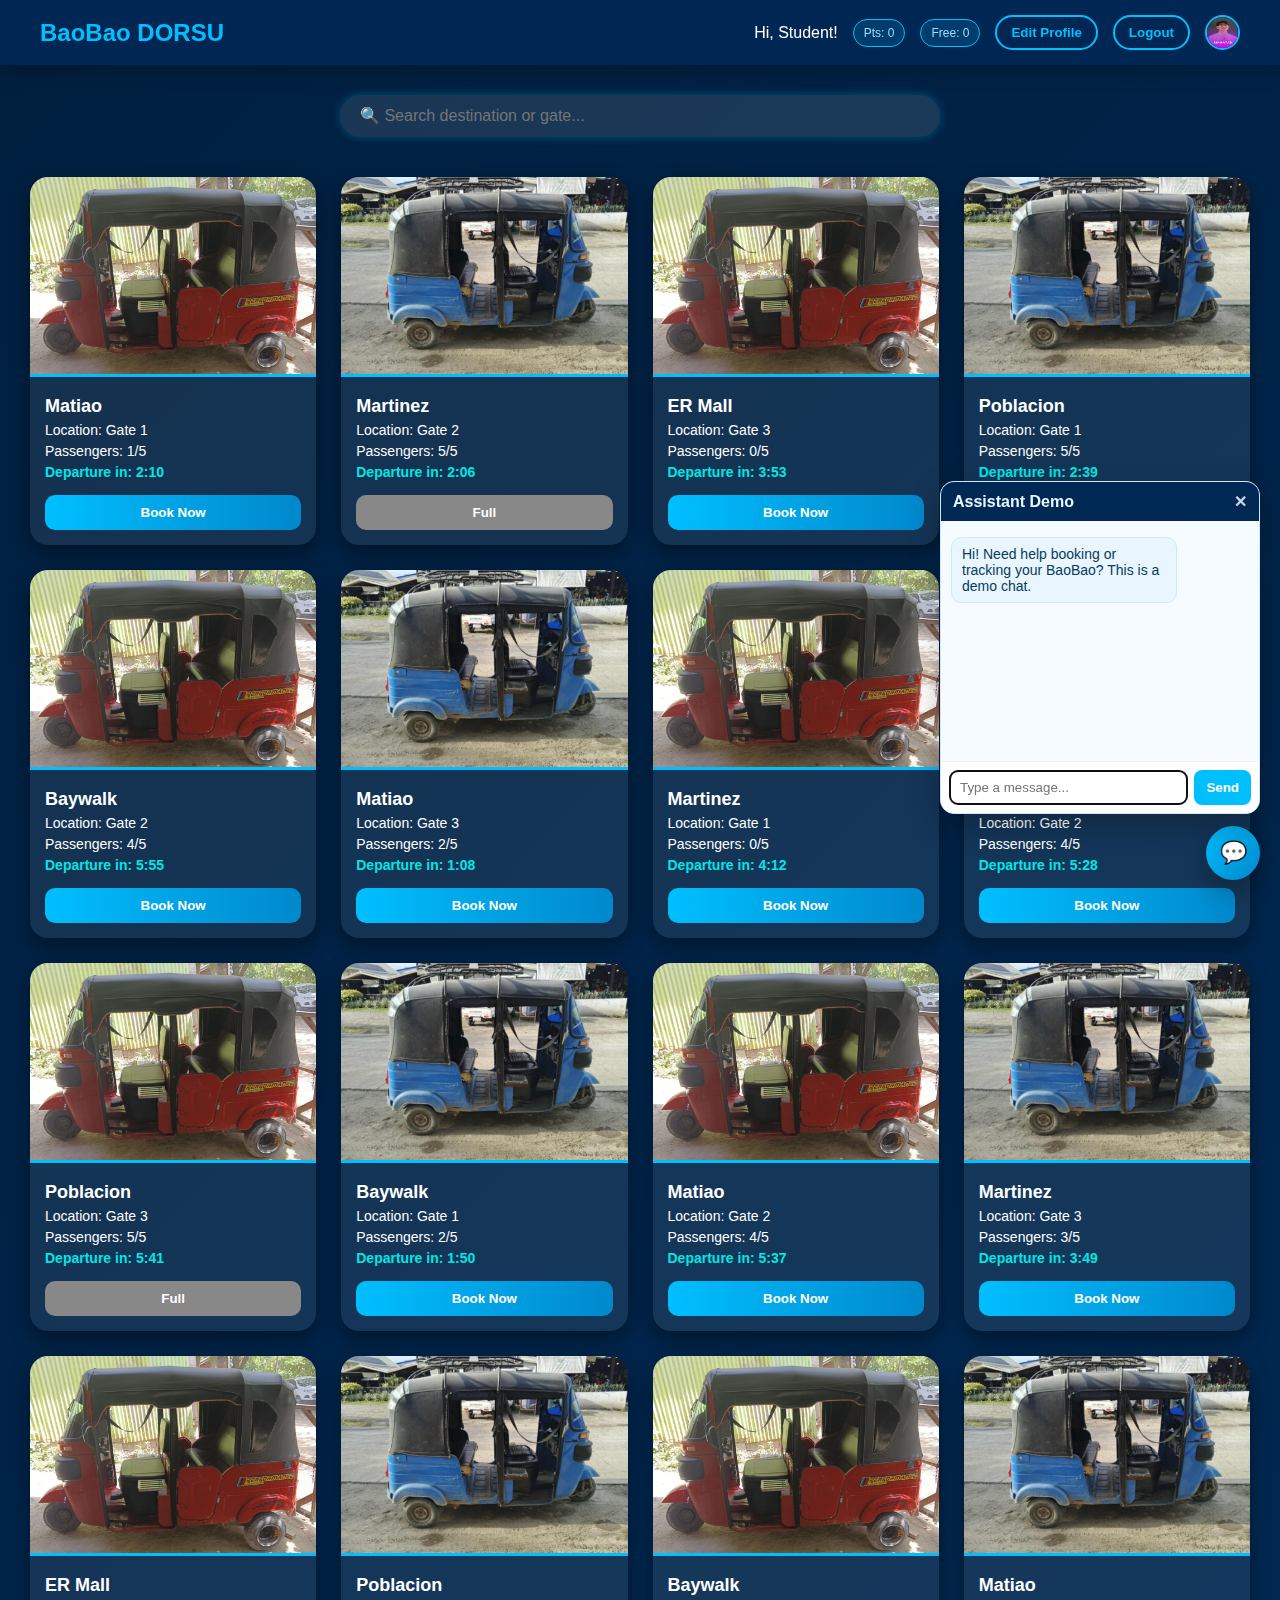
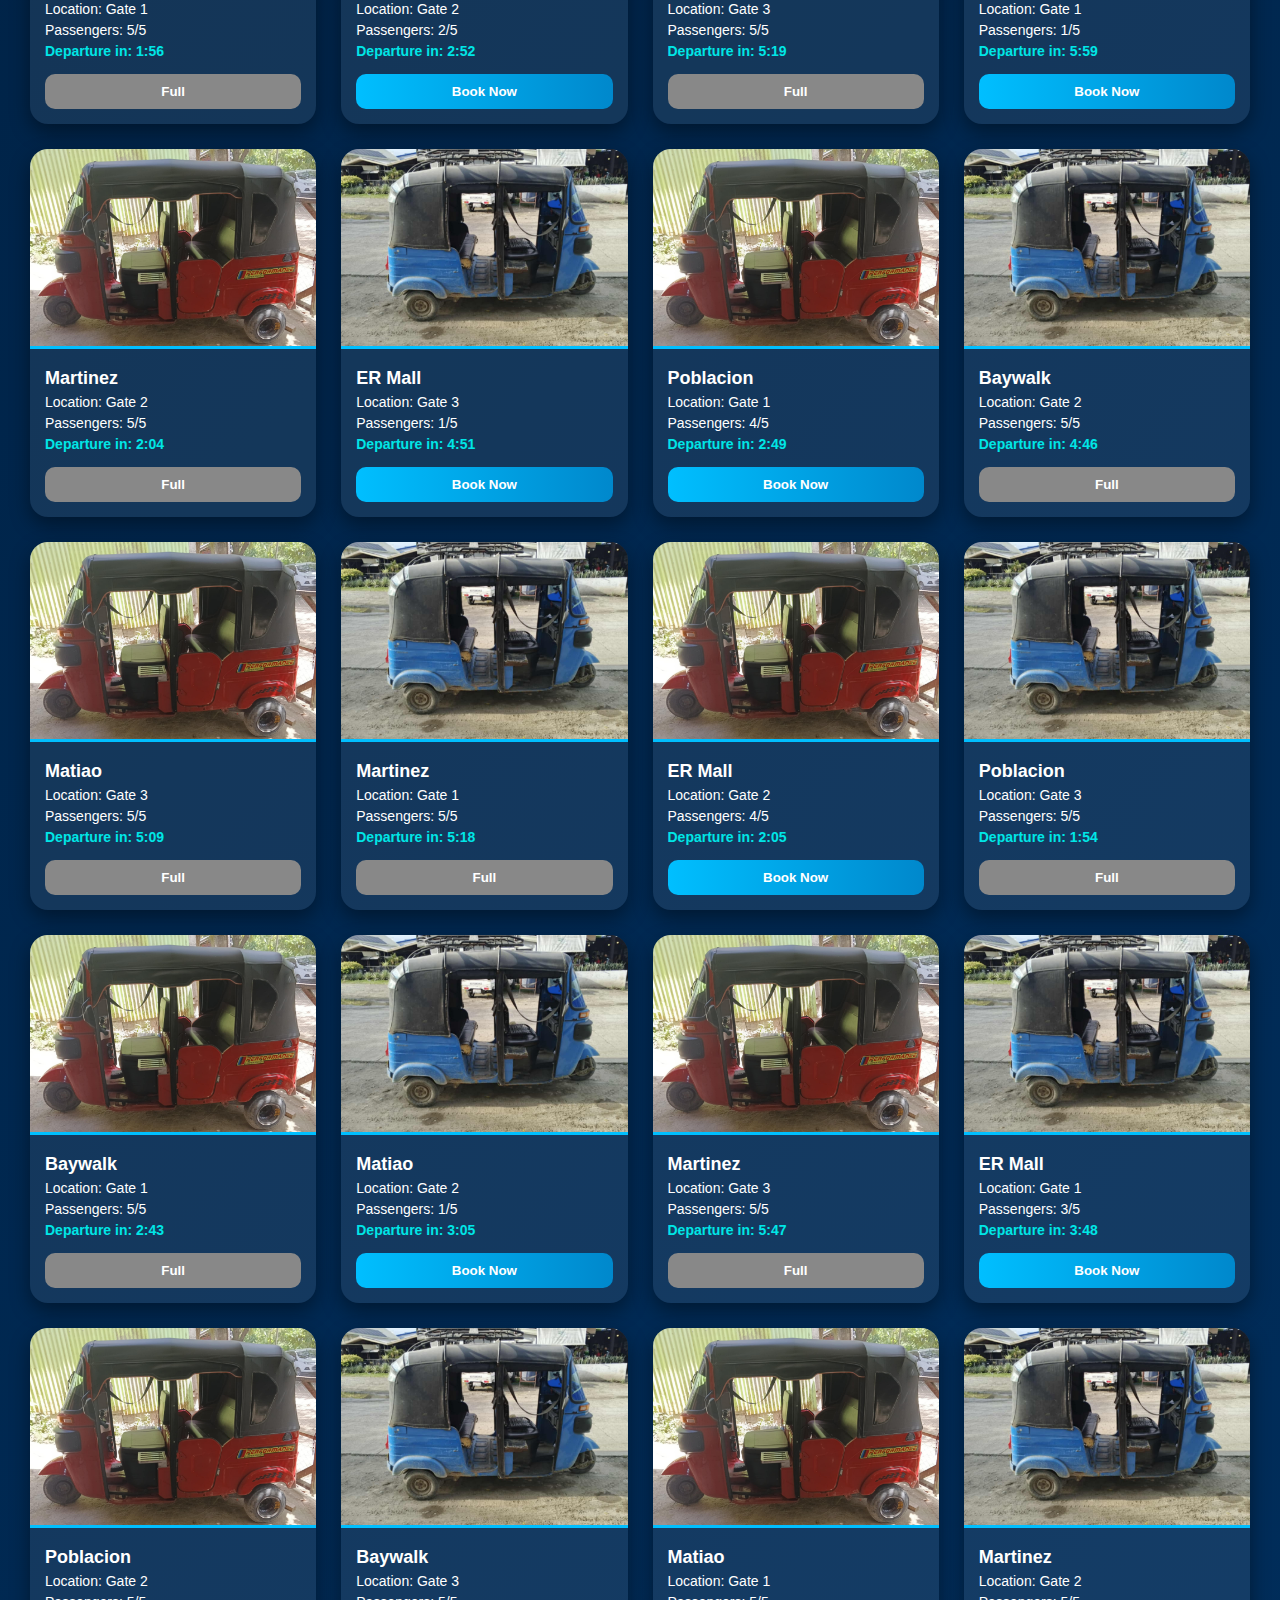
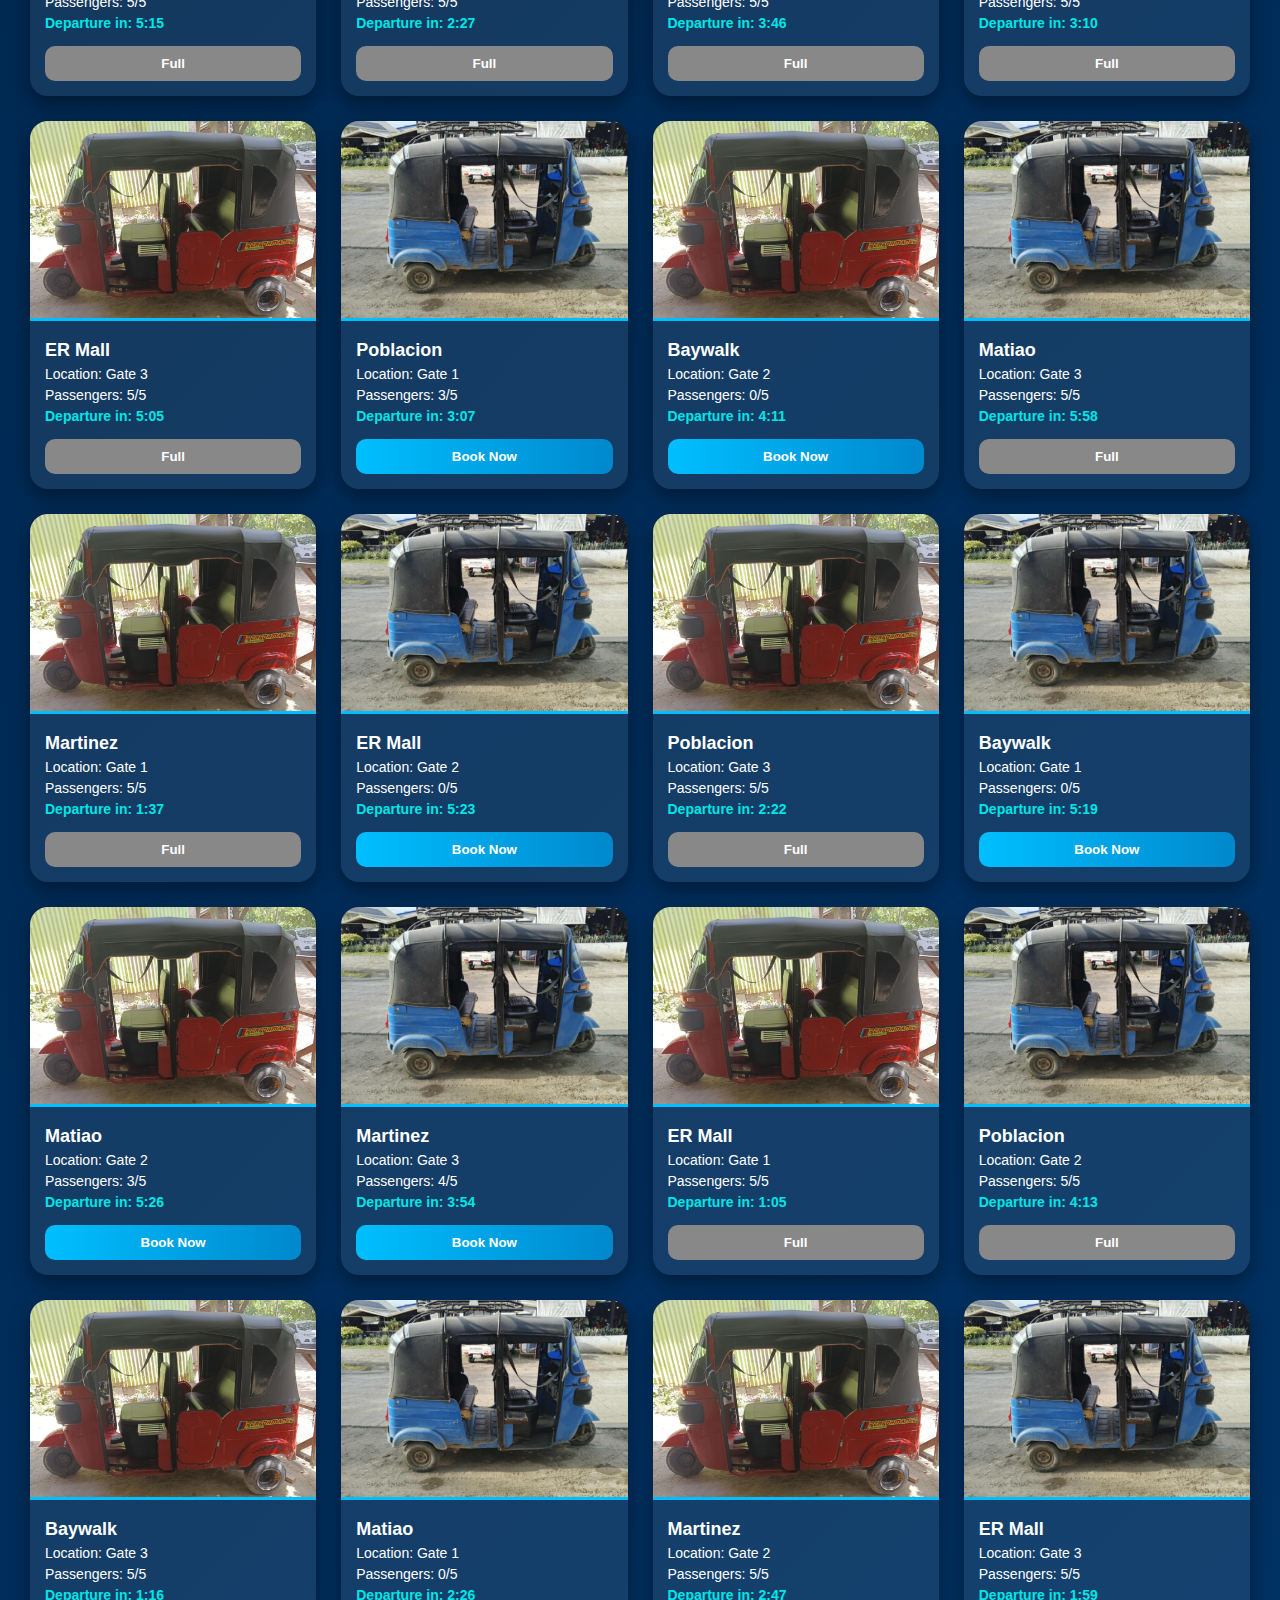
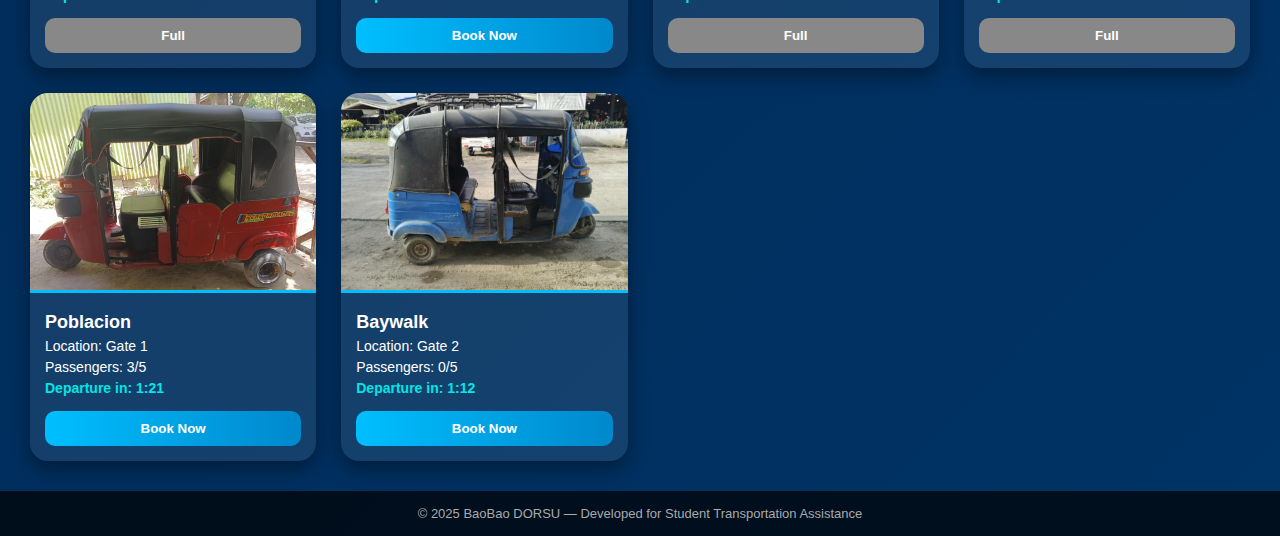
<file: dashboard.html>
<!DOCTYPE html>
<html lang="en">
<head>
  <meta charset="UTF-8">
  <meta name="viewport" content="width=device-width, initial-scale=1.0">
  <title>BaoBao DORSU | Dashboard</title>
  <style>
    * {margin: 0; padding: 0; box-sizing: border-box; font-family: 'Poppins', sans-serif;}
    body {
      background: linear-gradient(135deg, #001f3f, #003366);
      color: #fff;
      min-height: 100vh;
      display: flex;
      flex-direction: column;
    }

    header {
      background: rgba(0, 40, 85, 0.95);
      backdrop-filter: blur(10px);
      padding: 15px 40px;
      display: flex;
      justify-content: space-between;
      align-items: center;
      position: sticky;
      top: 0;
      z-index: 1000;
      box-shadow: 0 4px 20px rgba(0, 0, 0, 0.3);
    }
    header h1 {font-size: 24px; font-weight: 700; color: #00bfff;}
    .nav-right {display: flex; align-items: center; gap: 15px;}
    .nav-right img {width: 35px; height: 35px; border-radius: 50%; border: 2px solid #00bfff; cursor: pointer;}

    .search-section {text-align: center; margin: 30px auto 10px auto; width: 90%; max-width: 600px;}
    .search-section input {
      width: 100%; padding: 12px 20px; border-radius: 30px; border: none;
      outline: none; font-size: 16px;
      background: rgba(255, 255, 255, 0.1); color: #fff;
      box-shadow: 0 0 10px rgba(0, 191, 255, 0.3);
      transition: 0.3s;
    }
    .search-section input:focus {
      background: rgba(255, 255, 255, 0.2);
      box-shadow: 0 0 20px rgba(0, 191, 255, 0.6);
    }

    .bao-container {
      display: grid;
      grid-template-columns: repeat(auto-fit, minmax(270px, 1fr));
      gap: 25px; padding: 30px; width: 100%;
    }

    .baobao-card {
      background: rgba(255, 255, 255, 0.08);
      border-radius: 18px;
      overflow: hidden;
      position: relative;
      transition: all 0.4s ease;
      box-shadow: 0 8px 20px rgba(0, 0, 0, 0.4);
    }
    .baobao-card:hover {transform: translateY(-5px); box-shadow: 0 12px 30px rgba(0, 191, 255, 0.4);}
    .baobao-card img {width: 100%; height: 200px; object-fit: cover; border-bottom: 3px solid #00bfff;}
    .baobao-info {padding: 15px;}
    .baobao-info h2 {font-size: 18px; margin-bottom: 5px;}
    .baobao-info p {font-size: 14px; margin-bottom: 5px;}
    .timer {color: #00e6e6; font-weight: 600;}

    .book-btn {
      margin-top: 10px;
      background: linear-gradient(90deg, #00bfff, #0088cc);
      border: none;
      padding: 10px; width: 100%;
      border-radius: 10px; color: white;
      font-weight: 600; cursor: pointer; transition: 0.3s;
    }
    .book-btn:hover:not(:disabled) {
      background: linear-gradient(90deg, #0099ff, #00e6e6);
      box-shadow: 0 0 10px rgba(0, 191, 255, 0.6);
    }
    .book-btn:disabled {cursor: not-allowed; background: #888;}

    .popup {
      position: fixed; top: 0; left: 0; width: 100%; height: 100%;
      background: rgba(0, 0, 0, 0.7);
      display: none; justify-content: center; align-items: center;
      z-index: 9999;
    }
    .popup-content {
      background: #fff; color: #333; padding: 30px; border-radius: 15px;
      width: 320px; text-align: center; position: relative;
      box-shadow: 0 8px 20px rgba(0, 0, 0, 0.5);
      animation: fadeIn 0.4s ease;
    }
    .popup-content h3 {color: #002855;}
    .popup-content button {
      background: #00bfff; border: none; color: #fff;
      padding: 10px 20px; margin: 10px 5px; border-radius: 8px;
      cursor: pointer; transition: 0.3s;
    }
    .popup-content button:hover:not(:disabled) {background: #0099cc;}
    .close-btn {position: absolute; right: 15px; top: 10px; font-size: 20px; color: #888; cursor: pointer;}
    .close-btn:hover {color: #000;}

    /* Header nav buttons */
    .msg-btn, .nav-btn {
      background: transparent;
      border: 2px solid #00bfff;
      color: #00bfff;
      padding: 8px 14px;
      border-radius: 20px;
      cursor: pointer;
      font-weight: 600;
      transition: 0.3s;
    }
    .msg-btn:hover, .nav-btn:hover { background: #00bfff; color: #002855; }

    /* Chat demo */
    .chat-window { height: 260px; overflow-y: auto; padding: 10px; background: #f5f7fb; border-radius: 10px; margin: 10px 0; }
    .chat-row { display: flex; margin: 6px 0; }
    .chat-row.me { justify-content: flex-end; }
    .bubble { max-width: 75%; padding: 10px 12px; border-radius: 12px; font-size: 14px; line-height: 1.4; }
    .bubble.them { background: #e9f6ff; color: #003a66; border: 1px solid #cfeeff; }
    .bubble.me { background: #00bfff; color: #00213b; }
    .chat-input { display: flex; gap: 8px; margin-top: 10px; }
    .chat-input input { flex: 1; padding: 10px 12px; border-radius: 8px; border: 1px solid #cbd5e1; }
    .chat-input button { padding: 10px 16px; border-radius: 8px; border: none; background: #00bfff; color: #fff; font-weight: 600; cursor: pointer; }

    /* Floating chat bubble (top-right) */
    #dashChatBtn { position: fixed; right: 20px; bottom: 20px; width: 54px; height: 54px; border-radius: 50%; border: none; background: linear-gradient(135deg,#00bfff,#0088cc); color: #fff; box-shadow: 0 10px 24px rgba(0,0,0,0.3); cursor: pointer; z-index: 1200; }
    #dashChatBtn:after { content: '💬'; font-size: 22px; }
    #dashChatPanel { position: fixed; right: 20px; bottom: 86px; width: 320px; background: #ffffff; border: 1px solid #cfe8ff; border-radius: 14px; box-shadow: 0 12px 30px rgba(0,0,0,0.25); display: none; z-index: 1200; overflow: hidden; }
    .dashChatHeader { background: #002855; color: #e6f7ff; padding: 10px 12px; font-weight: 600; display: flex; justify-content: space-between; align-items: center; }
    .dashChatBody { background: #f6fbff; height: 240px; overflow-y: auto; padding: 10px; }
    .dashRow { display: flex; margin: 6px 0; }
    .dashRow.me { justify-content: flex-end; }
    .dashBubble { max-width: 76%; padding: 8px 10px; border-radius: 10px; font-size: 14px; }
    .dashBubble.them { background: #e9f6ff; color: #063b5c; border: 1px solid #cfe8ff; }
    .dashBubble.me { background: #00bfff; color: #00213b; }
    .dashChatInput { display: flex; gap: 6px; padding: 8px; background: #ffffff; border-top: 1px solid #edf2f7; }
    .dashChatInput input { flex: 1; padding: 9px 10px; border-radius: 8px; border: 1px solid #cbd5e1; }
    .dashChatInput button { padding: 9px 12px; border-radius: 8px; border: none; background: #00bfff; color: #fff; font-weight: 600; cursor: pointer; }

    /* Toast */
    .toast { position: fixed; left: 50%; bottom: 24px; transform: translateX(-50%) translateY(100px); background: rgba(0, 40, 85, 0.95); color: #e8f6ff; padding: 12px 18px; border-radius: 10px; box-shadow: 0 6px 18px rgba(0,0,0,0.35); opacity: 0; transition: all 0.35s ease; z-index: 10000; border: 1px solid #00bfff; }
    .toast.show { opacity: 1; transform: translateX(-50%) translateY(0); }

    footer {
      background: rgba(0, 0, 0, 0.7);
      text-align: center;
      padding: 15px;
      color: #aaa;
      font-size: 13px;
      margin-top: auto;
    }

    @keyframes fadeIn {
      from {opacity: 0; transform: scale(0.9);}
      to {opacity: 1; transform: scale(1);}
    }
  </style>
</head>
<body>
  <header>
    <h1>BaoBao DORSU</h1>
    <div class="nav-right">
      <span id="greetName">Hi, Student!</span>
      <span id="pointsBadge" style="background:rgba(0,191,255,0.15); border:1px solid #00bfff; color:#9edbff; padding:6px 10px; border-radius:14px; font-size:12px;">Pts: <span id="pointsDisplay">0</span></span>
      <span id="freeBadge" style="background:rgba(0,191,255,0.15); border:1px solid #00bfff; color:#9edbff; padding:6px 10px; border-radius:14px; font-size:12px;">Free: <span id="freeRidesDisplay">0</span></span>
      <button id="editProfile" class="nav-btn">Edit Profile</button>
      <button id="logoutBtn" class="nav-btn">Logout</button>
      <img src="images/profile.png" alt="Profile">
    </div>
  </header>

  <div class="search-section">
    <input type="text" id="searchInput" placeholder="🔍 Search destination or gate...">
  </div>

  <div class="bao-container" id="baobaoList"></div>

  <!-- Booking popup -->
  <div class="popup" id="popupOverlay">
    <div class="popup-content">
      <span class="close-btn" onclick="document.getElementById('popupOverlay').style.display='none'">&times;</span>
      <h3>Book this BaoBao?</h3>
      <p>Please wait <span id="countdown">5</span> seconds...</p>
      <button id="useFreeRide" disabled>Use Free Ride</button>
      <button id="payPersonal" disabled>Pay Personal</button>
      <button id="payOnline" disabled>Pay Online</button>
    </div>
  </div>

  <!-- Success popup -->
  <div class="popup" id="successPopup">
    <div class="popup-content">
      <span class="close-btn" onclick="document.getElementById('successPopup').style.display='none'">&times;</span>
      <h3>Success!</h3>
      <p>Your BaoBao booking has been confirmed 🎉</p>
      <p style="margin-top:8px;">You can track your BaoBao's live location now.</p>
      <button id="goTrack1">Track Now</button>
    </div>
  </div>

  <!-- Payment QR popup -->
  <div class="popup" id="paymentPopup">
    <div class="popup-content">
      <span class="close-btn" onclick="document.getElementById('paymentPopup').style.display='none'">&times;</span>
      <h3>Scan to Pay</h3>
      <img src="images/qr.png" alt="QR Code" style="width:200px; height:200px; margin: 15px 0;">
      <p style="color:#333">After payment, you can proceed to tracking.</p>
      <button id="goTrack2">Track Now</button>
    </div>
  </div>

  <!-- Edit Profile popup -->
  <div class="popup" id="profilePopup">
    <div class="popup-content" style="width:360px;">
      <span class="close-btn" onclick="document.getElementById('profilePopup').style.display='none'">&times;</span>
      <h3>Edit Profile</h3>
      <div style="text-align:left; font-size:14px; color:#334155; margin:8px 0 6px;">Name</div>
      <input id="profileName" type="text" style="width:100%; padding:10px; border-radius:8px; border:1px solid #cbd5e1;" placeholder="Enter your name" />
      <div style="text-align:left; font-size:14px; color:#334155; margin:12px 0 6px;">Email</div>
      <input id="profileEmail" type="email" style="width:100%; padding:10px; border-radius:8px; border:1px solid #cbd5e1;" placeholder="your@email.com" />
      <div style="margin-top:12px;">
        <button id="saveProfile">Save</button>
      </div>
    </div>
  </div>

  <!-- Toast notification -->
  <div id="toast" class="toast">Payment selected! You can now track your BaoBao.</div>

  <footer>© 2025 BaoBao DORSU — Developed for Student Transportation Assistance</footer>

  <!-- Floating chat bubble + panel (auto-open) -->
  <button id="dashChatBtn" title="Assistant"></button>
  <div id="dashChatPanel">
    <div class="dashChatHeader">Assistant Demo <span id="dashChatClose" style="cursor:pointer; opacity:0.85;">✕</span></div>
    <div id="dashChatBody" class="dashChatBody">
      <div class="dashRow"><div class="dashBubble them">Hi! Need help booking or tracking your BaoBao? This is a demo chat.</div></div>
    </div>
    <div class="dashChatInput">
      <input id="dashChatInput" type="text" placeholder="Type a message...">
      <button id="dashChatSend">Send</button>
    </div>
  </div>

  <script>
document.addEventListener("DOMContentLoaded", () => {
  const list = document.getElementById("baobaoList");
  const searchInput = document.getElementById("searchInput");
  const popup = document.getElementById("popupOverlay");
  const countdownEl = document.getElementById("countdown");
  const payOnline = document.getElementById("payOnline");
  const payPersonal = document.getElementById("payPersonal");
  const successPopup = document.getElementById("successPopup");
  const paymentPopup = document.getElementById("paymentPopup");
  const profilePopup = document.getElementById("profilePopup");
  const editProfileBtn = document.getElementById("editProfile");
  const saveProfileBtn = document.getElementById("saveProfile");
  const profileName = document.getElementById("profileName");
  const profileEmail = document.getElementById("profileEmail");
  const greetName = document.getElementById("greetName");
  const logoutBtn = document.getElementById("logoutBtn");
  const goTrack1 = document.getElementById("goTrack1");
  const goTrack2 = document.getElementById("goTrack2");
  const dashChatBtn = document.getElementById("dashChatBtn");
  const dashChatPanel = document.getElementById("dashChatPanel");
  const dashChatClose = document.getElementById("dashChatClose");
  const dashChatBody = document.getElementById("dashChatBody");
  const dashChatInput = document.getElementById("dashChatInput");
  const dashChatSend = document.getElementById("dashChatSend");
  const toast = document.getElementById("toast");
  const pointsDisplay = document.getElementById('pointsDisplay');
  const freeRidesDisplay = document.getElementById('freeRidesDisplay');
  const useFreeRide = document.getElementById('useFreeRide');

  function showToast(message) {
    if (!toast) return;
    toast.textContent = message;
    toast.classList.add("show");
    setTimeout(() => { toast.classList.remove("show"); }, 2500);
  }

  const destinations = ["Matiao", "Martinez", "ER Mall", "Poblacion", "Baywalk"];
  const gates = ["Gate 1", "Gate 2", "Gate 3"];

  for (let i = 1; i <= 50; i++) {
    const dest = destinations[(i - 1) % destinations.length];
    const gate = gates[(i - 1) % gates.length];
    const img = i % 2 === 0 ? "images/baobao2.jpg" : "images/baobao1.jpg";

    const isAvailable = Math.random() > 0.5;
    const passengersCount = isAvailable ? Math.floor(Math.random() * 5) : 5;
    const passengersText = `${passengersCount}/5`;

    const card = document.createElement("div");
    card.className = "baobao-card";
    card.dataset.available = isAvailable;
    card.innerHTML = `
      <img src="${img}" alt="BaoBao">
      <div class="baobao-info">
        <h2>${dest}</h2>
        <p>Location: ${gate}</p>
        <p>Passengers: ${passengersText}</p>
        <p class="timer">Departure in: <span class="time"></span></p>
        <button class="book-btn" ${isAvailable ? "" : "disabled"} 
                style="cursor: ${isAvailable ? "pointer" : "not-allowed"}; 
                       background: ${isAvailable ? "" : "#888"}">
          ${isAvailable ? "Book Now" : "Full"}
        </button>
      </div>
    `;
    list.appendChild(card);

    const timeDisplay = card.querySelector(".time");
    const bookBtn = card.querySelector(".book-btn");

    let seconds = Math.floor(Math.random() * 300) + 60;
    const updateTimer = () => {
      const mins = Math.floor(seconds / 60);
      const secs = seconds % 60;
      timeDisplay.textContent = `${mins}:${secs.toString().padStart(2, "0")}`;
    };
    const timerInterval = setInterval(() => {
      seconds--;
      updateTimer();
      if (seconds <= 0) {
        clearInterval(timerInterval);
        timeDisplay.textContent = "Departed 🚗💨";
        bookBtn.disabled = true;
        bookBtn.textContent = "Departed";
        bookBtn.style.backgroundColor = "#888";
        bookBtn.style.cursor = "not-allowed";
      }
    }, 1000);
    updateTimer();

    bookBtn.addEventListener("click", () => {
      if (!isAvailable || bookBtn.disabled) return;
      popup.style.display = "flex";
      payOnline.disabled = true;
      payPersonal.disabled = true;
      // refresh loyalty state when opening popup
      refreshLoyaltyUI();
      let time = 5;
      countdownEl.textContent = time;
      const timer = setInterval(() => {
        time--;
        countdownEl.textContent = time;
        if (time <= 0) {
          clearInterval(timer);
          payOnline.disabled = false;
          payPersonal.disabled = false;
        }
      }, 1000);
    });
  }

  searchInput.addEventListener("input", () => {
    const term = searchInput.value.toLowerCase();
    document.querySelectorAll(".baobao-card").forEach(card => {
      const dest = card.querySelector("h2").textContent.toLowerCase();
      card.style.display = dest.includes(term) ? "block" : "none";
    });
  });

  payPersonal.addEventListener("click", () => {
    popup.style.display = "none";
    successPopup.style.display = "flex";
    showToast("Payment selected! You can now track your BaoBao.");
  });

  // ✅ Pay Online opens QR popup
  payOnline.addEventListener("click", () => {
    popup.style.display = "none";
    paymentPopup.style.display = "flex";
    showToast("Payment selected! You can now track your BaoBao.");
  });

  // Go to tracker from success or payment popups
  if (goTrack1) goTrack1.addEventListener("click", () => { window.location.href = "tracker.html"; });
  if (goTrack2) goTrack2.addEventListener("click", () => { window.location.href = "tracker.html"; });

  // Loyalty: load and show points/free rides
  function refreshLoyaltyUI(){
    const pts = parseInt(localStorage.getItem('bb_points')||'0',10);
    const fr = parseInt(localStorage.getItem('bb_free_rides')||'0',10);
    if (pointsDisplay) pointsDisplay.textContent = String(pts);
    if (freeRidesDisplay) freeRidesDisplay.textContent = String(fr);
    if (useFreeRide) useFreeRide.disabled = fr <= 0;
  }
  refreshLoyaltyUI();

  // Use Free Ride flow
  if (useFreeRide) {
    useFreeRide.addEventListener('click', () => {
      let fr = parseInt(localStorage.getItem('bb_free_rides')||'0',10);
      if (fr <= 0) return;
      fr -= 1;
      localStorage.setItem('bb_free_rides', String(fr));
      popup.style.display = 'none';
      successPopup.style.display = 'flex';
      showToast('Free ride applied!');
      refreshLoyaltyUI();
    });
  }

  // Profile: load saved name/email
  const savedName = localStorage.getItem('bb_name');
  if (savedName) greetName.textContent = `Hi, ${savedName}!`;
  const savedEmail = localStorage.getItem('bb_email');

  // Open edit profile
  editProfileBtn.addEventListener('click', () => {
    profileName.value = savedName || '';
    profileEmail.value = savedEmail || '';
    profilePopup.style.display = 'flex';
  });

  // Save profile
  saveProfileBtn.addEventListener('click', () => {
    const name = (profileName.value||'').trim();
    const email = (profileEmail.value||'').trim();
    if (name) {
      localStorage.setItem('bb_name', name);
      greetName.textContent = `Hi, ${name}!`;
    }
    if (email) localStorage.setItem('bb_email', email);
    profilePopup.style.display = 'none';
    showToast('Profile updated');
  });

  // Logout (demo): clear profile and go to landing
  logoutBtn.addEventListener('click', () => {
    localStorage.removeItem('bb_name');
    localStorage.removeItem('bb_email');
    window.location.href = 'index.html';
  });

  // Floating chat: helpers
  function dashAppend(rowClass, text){
    const row = document.createElement('div'); row.className = 'dashRow ' + (rowClass||'');
    const b = document.createElement('div'); b.className = 'dashBubble ' + (rowClass==='me'?'me':'them'); b.textContent = text;
    row.appendChild(b); dashChatBody.appendChild(row); dashChatBody.scrollTop = dashChatBody.scrollHeight;
  }
  function dashOpen(){ dashChatPanel.style.display = 'block'; dashChatInput.focus(); }
  function dashClose(){ dashChatPanel.style.display = 'none'; }
  dashChatBtn.addEventListener('click', () => { if(dashChatPanel.style.display==='block'){ dashClose(); } else { dashOpen(); } });
  dashChatClose.addEventListener('click', dashClose);
  dashChatSend.addEventListener('click', () => {
    const text = (dashChatInput.value||'').trim(); if(!text) return; dashChatInput.value='';
    dashAppend('me', text);
    setTimeout(() => { dashAppend('', 'Thanks! For the demo, use Track Now to see live location.'); }, 500);
  });

  // Auto-open chat on dashboard load
  setTimeout(() => { dashOpen(); }, 600);

  // Close popups when clicking outside
  [popup, paymentPopup, successPopup, profilePopup].forEach(p => {
    p.addEventListener("click", e => {
      if (e.target === p) p.style.display = "none";
    });
  });
});
  </script>
</body>
</html>
</file>
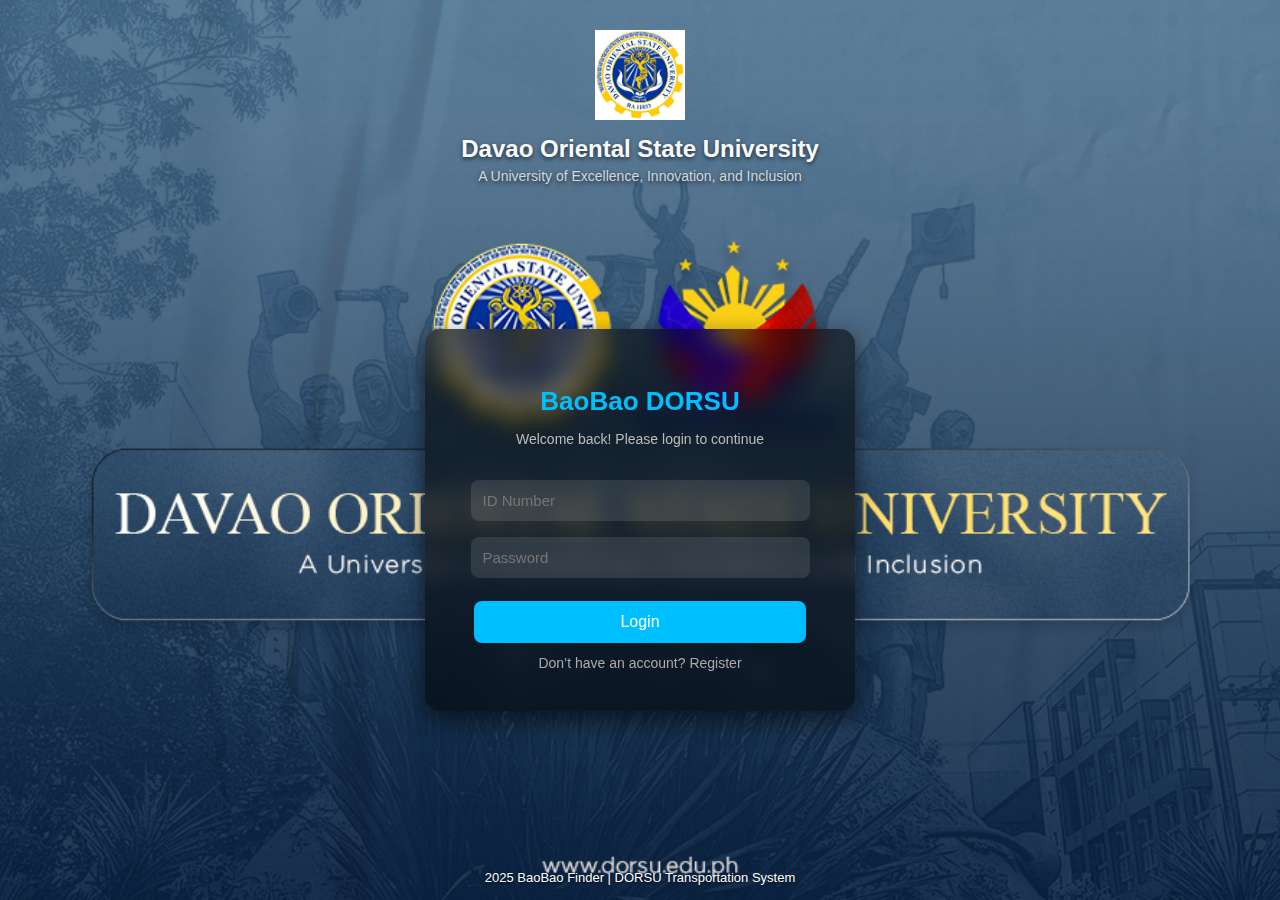
<file: login.html>
<!DOCTYPE html>
<html lang="en">
<head>
  <meta charset="UTF-8">
  <meta name="viewport" content="width=device-width, initial-scale=1.0">
  <title>BaoBao DORSU - Login</title>
  <style>
    body {
      margin: 0;
      padding: 0;
      font-family: 'Poppins', sans-serif;
      background: url('images/dorsu-bg.jpg') no-repeat center center fixed;
      background-size: cover;
      height: 100vh;
      display: flex;
      flex-direction: column;
      align-items: center;
      justify-content: center;
    }

    header {
      position: absolute;
      top: 30px;
      text-align: center;
      color: white;
      text-shadow: 0 2px 4px rgba(0,0,0,0.6);
    }

    header img {
      width: 90px;
      height: auto;
      vertical-align: middle;
      margin-bottom: 10px;
    }

    header h1 {
      font-size: 24px;
      font-weight: 600;
      color: #f8f9fa;
      margin: 5px 0;
    }

    header h2 {
      font-size: 14px;
      font-weight: 300;
      color: #cfd8dc;
      margin-top: 0;
    }

    .login-container {
      background: rgba(0, 0, 0, 0.55);
      backdrop-filter: blur(12px);
      border-radius: 15px;
      padding: 40px;
      box-shadow: 0 8px 25px rgba(0, 0, 0, 0.6);
      width: 350px;
      text-align: center;
      color: #fff;
      margin-top: 140px;
      animation: fadeIn 1.2s ease;
    }

    @keyframes fadeIn {
      from { opacity: 0; transform: translateY(-20px); }
      to { opacity: 1; transform: translateY(0); }
    }

    .login-container h1 {
      font-size: 26px;
      margin-bottom: 8px;
      color: #00bfff;
    }

    .login-container p {
      font-size: 14px;
      color: #bbb;
      margin-bottom: 25px;
    }

    .login-container input {
      width: 90%;
      padding: 12px;
      margin: 8px 0;
      border: none;
      border-radius: 8px;
      background: rgba(255, 255, 255, 0.1);
      color: #fff;
      outline: none;
      font-size: 15px;
      transition: 0.3s;
    }

    .login-container input:focus {
      background: rgba(255, 255, 255, 0.2);
    }

    .login-container button {
      width: 95%;
      padding: 12px;
      margin-top: 15px;
      border: none;
      border-radius: 8px;
      background: #00bfff;
      color: white;
      font-size: 16px;
      cursor: pointer;
      transition: 0.3s;
    }

    .login-container button:hover {
      background: #0095cc;
    }

    .login-container a {
      display: block;
      color: #aaa;
      text-decoration: none;
      margin-top: 12px;
      font-size: 14px;
    }

    .login-container a:hover {
      color: #00bfff;
    }

    footer {
      position: absolute;
      bottom: 15px;
      width: 100%;
      text-align: center;
      color: white;
      font-size: 13px;
      text-shadow: 0 1px 2px rgba(0,0,0,0.6);
    }

    @media (max-width: 480px) {
      .login-container {
        width: 85%;
        padding: 30px 20px;
        margin-top: 120px;
      }

      header img {
        width: 70px;
      }

      header h1 {
        font-size: 20px;
      }
    }
    #aiChatBtn { position: fixed; right: 20px; bottom: 20px; width: 56px; height: 56px; border-radius: 50%; border: none; background: linear-gradient(135deg,#00bfff,#0088cc); color: #fff; font-weight: 700; box-shadow: 0 10px 25px rgba(0,0,0,0.25); cursor: pointer; z-index: 1500; }
    #aiChatBtn:after { content: '💬'; font-size: 22px; }
    #aiPopup { position: fixed; right: 20px; bottom: 86px; width: 300px; background: #ffffff; border: 1px solid #cfe8ff; border-radius: 14px; box-shadow: 0 12px 30px rgba(0,0,0,0.25); display: none; z-index: 1500; overflow: hidden; }
    .aiHeader { background: #002855; color: #e6f7ff; padding: 10px 12px; font-weight: 600; display: flex; justify-content: space-between; align-items: center; }
    .aiBody { background: #f6fbff; height: 220px; overflow-y: auto; padding: 10px; }
    .aiRow { display: flex; margin: 6px 0; }
    .aiRow.user { justify-content: flex-end; }
    .aiBubble { max-width: 75%; padding: 8px 10px; border-radius: 10px; font-size: 14px; }
    .aiBubble.bot { background: #e9f6ff; color: #063b5c; border: 1px solid #cfe8ff; }
    .aiBubble.user { background: #00bfff; color: #00213b; }
    .aiInput { display: flex; gap: 6px; padding: 8px; background: #ffffff; border-top: 1px solid #edf2f7; }
    .aiInput input { flex: 1; padding: 8px 10px; border-radius: 8px; border: 1px solid #cbd5e1; }
    .aiInput button { padding: 8px 12px; border-radius: 8px; border: none; background: #00bfff; color: #fff; font-weight: 600; cursor: pointer; }
  </style>
</head>
<body>
  <header>
    <img src="images/dorsu-logo.png" alt="DORSU Logo">
    <h1>Davao Oriental State University</h1>
    <h2>A University of Excellence, Innovation, and Inclusion</h2>
  </header>

  <div class="login-container">
    <h1>BaoBao DORSU</h1>
    <p>Welcome back! Please login to continue</p>

    <form action="dashboard.html">
      <input type="text" placeholder="ID Number" required><br>
      <input type="password" placeholder="Password" required><br>
      <button type="submit">Login</button>
    </form>

    <a href="register.html">Don’t have an account? Register</a>
  </div>

  <footer> 2025 BaoBao Finder | DORSU Transportation System</footer>
</body>
</html>
</file>
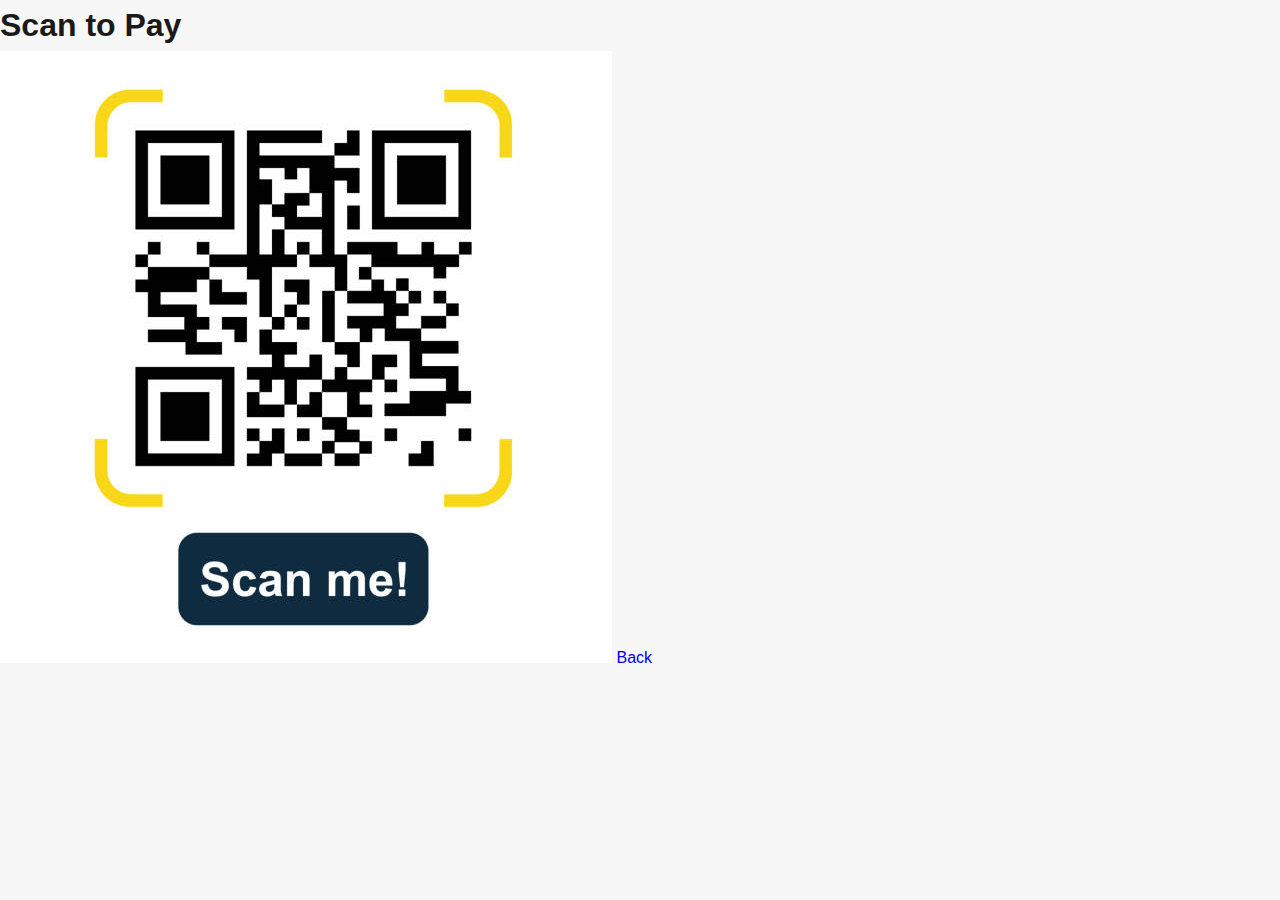
<file: payment.html>
<!DOCTYPE html>
<html lang="en">
<head>
  <meta charset="UTF-8">
  <meta name="viewport" content="width=device-width, initial-scale=1.0">
  <title>BaoBao DORSU | Payment</title>
  <link rel="stylesheet" href="style.css">
</head>
<body class="payment-page">
  <div class="payment-container">
    <h1>Scan to Pay</h1>
    <img src="images/qr.png" alt="QR Code">
    <a href="dashboard.html" class="back-btn">Back</a>
  </div>
</body>
</html>
</file>
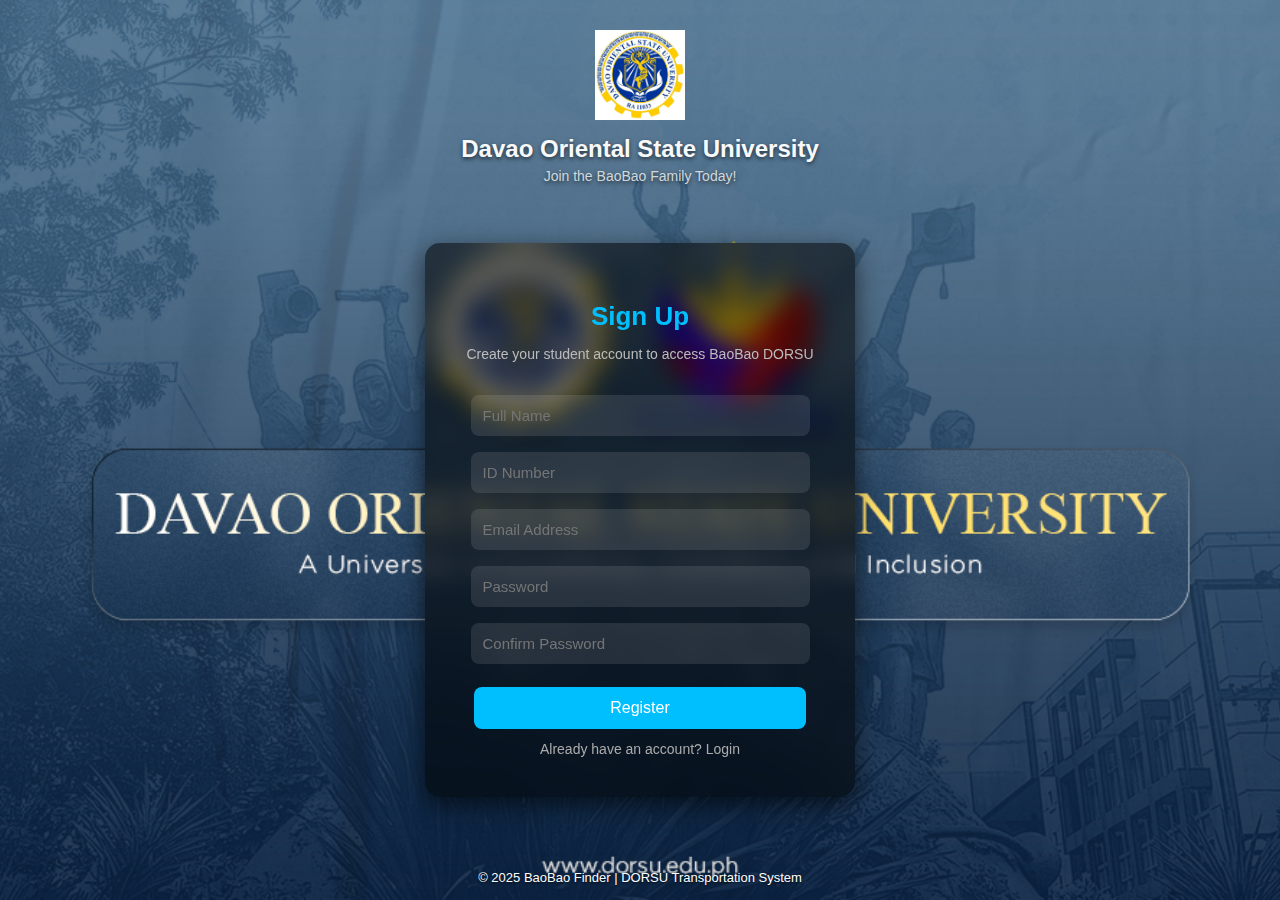
<file: register.html>
<!DOCTYPE html>
<html lang="en">
<head>
  <meta charset="UTF-8">
  <meta name="viewport" content="width=device-width, initial-scale=1.0">
  <title>BaoBao DORSU - Register</title>
  <style>
    body {
      margin: 0;
      padding: 0;
      font-family: 'Poppins', sans-serif;
      background: url('images/dorsu-bg.jpg') no-repeat center center fixed;
      background-size: cover;
      height: 100vh;
      display: flex;
      flex-direction: column;
      align-items: center;
      justify-content: center;
    }

    header {
      position: absolute;
      top: 30px;
      text-align: center;
      color: white;
      text-shadow: 0 2px 4px rgba(0,0,0,0.6);
    }

    header img {
      width: 90px;
      height: auto;
      vertical-align: middle;
      margin-bottom: 10px;
    }

    header h1 {
      font-size: 24px;
      font-weight: 600;
      color: #f8f9fa;
      margin: 5px 0;
    }

    header h2 {
      font-size: 14px;
      font-weight: 300;
      color: #cfd8dc;
      margin-top: 0;
    }

    .register-container {
      background: rgba(0, 0, 0, 0.55);
      backdrop-filter: blur(12px);
      border-radius: 15px;
      padding: 40px;
      box-shadow: 0 8px 25px rgba(0, 0, 0, 0.6);
      width: 350px;
      text-align: center;
      color: #fff;
      margin-top: 140px;
      animation: fadeIn 1.2s ease;
    }

    @keyframes fadeIn {
      from { opacity: 0; transform: translateY(-20px); }
      to { opacity: 1; transform: translateY(0); }
    }

    .register-container h1 {
      font-size: 26px;
      margin-bottom: 8px;
      color: #00bfff;
    }

    .register-container p {
      font-size: 14px;
      color: #bbb;
      margin-bottom: 25px;
    }

    .register-container input {
      width: 90%;
      padding: 12px;
      margin: 8px 0;
      border: none;
      border-radius: 8px;
      background: rgba(255, 255, 255, 0.1);
      color: #fff;
      outline: none;
      font-size: 15px;
      transition: 0.3s;
    }

    .register-container input:focus {
      background: rgba(255, 255, 255, 0.2);
    }

    .register-container button {
      width: 95%;
      padding: 12px;
      margin-top: 15px;
      border: none;
      border-radius: 8px;
      background: #00bfff;
      color: white;
      font-size: 16px;
      cursor: pointer;
      transition: 0.3s;
    }

    .register-container button:hover {
      background: #0095cc;
    }

    .register-container a {
      display: block;
      color: #aaa;
      text-decoration: none;
      margin-top: 12px;
      font-size: 14px;
    }

    .register-container a:hover {
      color: #00bfff;
    }

    footer {
      position: absolute;
      bottom: 15px;
      width: 100%;
      text-align: center;
      color: white;
      font-size: 13px;
      text-shadow: 0 1px 2px rgba(0,0,0,0.6);
    }

    @media (max-width: 480px) {
      .register-container {
        width: 85%;
        padding: 30px 20px;
        margin-top: 120px;
      }

      header img {
        width: 70px;
      }

      header h1 {
        font-size: 20px;
      }
    }
  </style>
</head>
<body>
  <header>
    <img src="images/dorsu-logo.png" alt="DORSU Logo">
    <h1>Davao Oriental State University</h1>
    <h2>Join the BaoBao Family Today!</h2>
  </header>

  <div class="register-container">
    <h1>Sign Up</h1>
    <p>Create your student account to access BaoBao DORSU</p>

    <form action="dashboard.html">
      <input type="text" placeholder="Full Name" required><br>
      <input type="text" placeholder="ID Number" required><br>
      <input type="email" placeholder="Email Address" required><br>
      <input type="password" placeholder="Password" required><br>
      <input type="password" placeholder="Confirm Password" required><br>
      <button type="submit">Register</button>
    </form>

    <a href="login.html">Already have an account? Login</a>
  </div>

  <footer>© 2025 BaoBao Finder | DORSU Transportation System</footer>
</body>
</html>
</file>
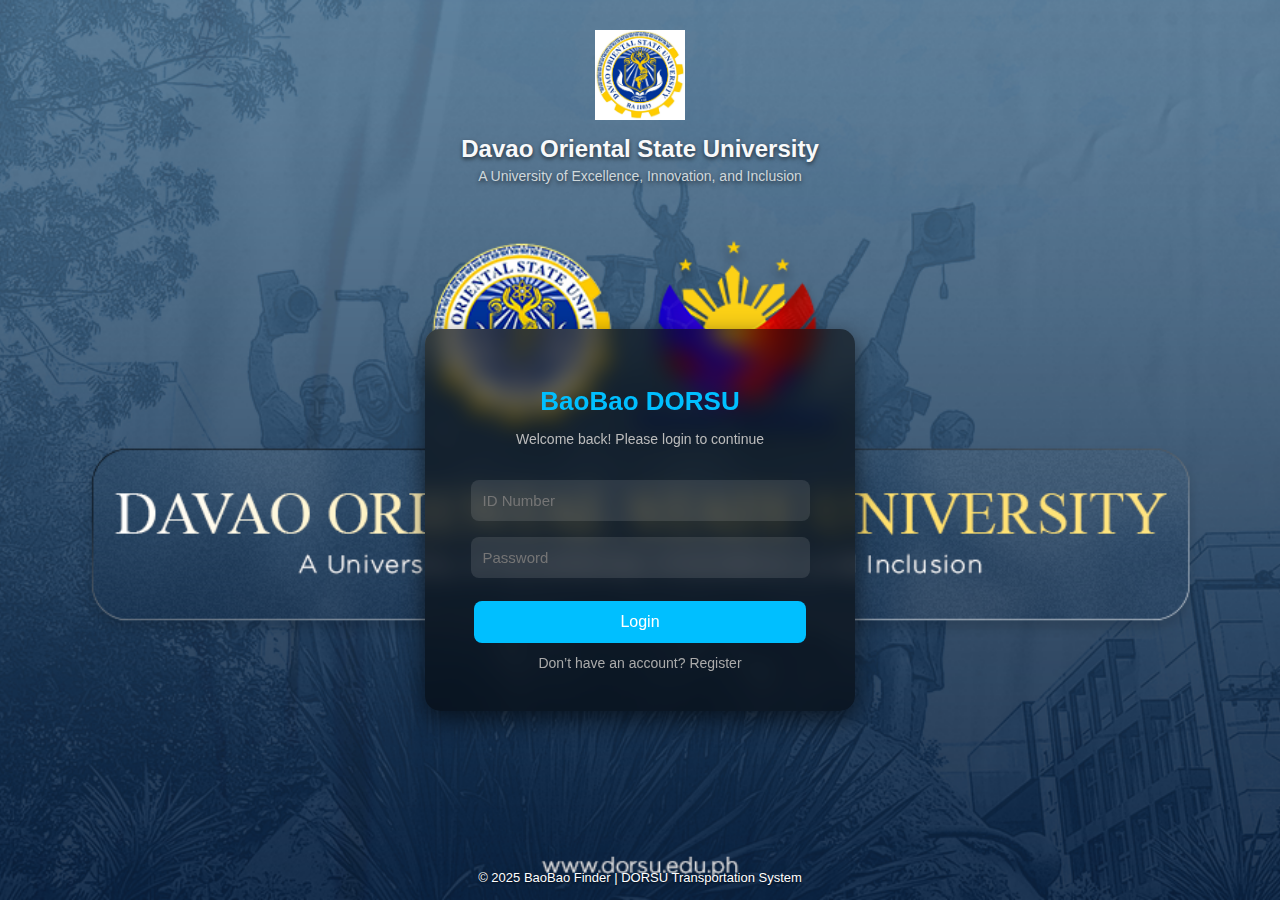
<file: Web project for web 1/login.html>
<!DOCTYPE html>
<html lang="en">
<head>
  <meta charset="UTF-8">
  <meta name="viewport" content="width=device-width, initial-scale=1.0">
  <title>BaoBao DORSU - Login</title>
  <style>
    body {
      margin: 0;
      padding: 0;
      font-family: 'Poppins', sans-serif;
      background: url('images/dorsu-bg.jpg') no-repeat center center fixed;
      background-size: cover;
      height: 100vh;
      display: flex;
      flex-direction: column;
      align-items: center;
      justify-content: center;
    }

    header {
      position: absolute;
      top: 30px;
      text-align: center;
      color: white;
      text-shadow: 0 2px 4px rgba(0,0,0,0.6);
    }

    header img {
      width: 90px;
      height: auto;
      vertical-align: middle;
      margin-bottom: 10px;
    }

    header h1 {
      font-size: 24px;
      font-weight: 600;
      color: #f8f9fa;
      margin: 5px 0;
    }

    header h2 {
      font-size: 14px;
      font-weight: 300;
      color: #cfd8dc;
      margin-top: 0;
    }

    .login-container {
      background: rgba(0, 0, 0, 0.55);
      backdrop-filter: blur(12px);
      border-radius: 15px;
      padding: 40px;
      box-shadow: 0 8px 25px rgba(0, 0, 0, 0.6);
      width: 350px;
      text-align: center;
      color: #fff;
      margin-top: 140px;
      animation: fadeIn 1.2s ease;
    }

    @keyframes fadeIn {
      from { opacity: 0; transform: translateY(-20px); }
      to { opacity: 1; transform: translateY(0); }
    }

    .login-container h1 {
      font-size: 26px;
      margin-bottom: 8px;
      color: #00bfff;
    }

    .login-container p {
      font-size: 14px;
      color: #bbb;
      margin-bottom: 25px;
    }

    .login-container input {
      width: 90%;
      padding: 12px;
      margin: 8px 0;
      border: none;
      border-radius: 8px;
      background: rgba(255, 255, 255, 0.1);
      color: #fff;
      outline: none;
      font-size: 15px;
      transition: 0.3s;
    }

    .login-container input:focus {
      background: rgba(255, 255, 255, 0.2);
    }

    .login-container button {
      width: 95%;
      padding: 12px;
      margin-top: 15px;
      border: none;
      border-radius: 8px;
      background: #00bfff;
      color: white;
      font-size: 16px;
      cursor: pointer;
      transition: 0.3s;
    }

    .login-container button:hover {
      background: #0095cc;
    }

    .login-container a {
      display: block;
      color: #aaa;
      text-decoration: none;
      margin-top: 12px;
      font-size: 14px;
    }

    .login-container a:hover {
      color: #00bfff;
    }

    footer {
      position: absolute;
      bottom: 15px;
      width: 100%;
      text-align: center;
      color: white;
      font-size: 13px;
      text-shadow: 0 1px 2px rgba(0,0,0,0.6);
    }

    @media (max-width: 480px) {
      .login-container {
        width: 85%;
        padding: 30px 20px;
        margin-top: 120px;
      }

      header img {
        width: 70px;
      }

      header h1 {
        font-size: 20px;
      }
    }
  </style>
</head>
<body>
  <header>
    <img src="images/dorsu-logo.png" alt="DORSU Logo">
    <h1>Davao Oriental State University</h1>
    <h2>A University of Excellence, Innovation, and Inclusion</h2>
  </header>

  <div class="login-container">
    <h1>BaoBao DORSU</h1>
    <p>Welcome back! Please login to continue</p>

    <form action="dashboard.html">
      <input type="text" placeholder="ID Number" required><br>
      <input type="password" placeholder="Password" required><br>
      <button type="submit">Login</button>
    </form>

    <a href="register.html">Don’t have an account? Register</a>
  </div>

  <footer>© 2025 BaoBao Finder | DORSU Transportation System</footer>
</body>
</html>
</file>
<file: style.css>
/* === Global === */
* {
  margin: 0;
  padding: 0;
  box-sizing: border-box;
  font-family: 'Poppins', sans-serif;
  scroll-behavior: smooth;
}

body {
  background: #f7f7f7;
  color: #1a1a1a;
  line-height: 1.6;
}

a {
  text-decoration: none;
}

/* === Navbar === */
.navbar {
  position: fixed;
  width: 100%;
  top: 0;
  background: #4f98ca;
  display: flex;
  justify-content: space-between;
  align-items: center;
  padding: 15px 30px;
  z-index: 1000;
}

.navbar h1 {
  color: white;
  font-size: 22px;
}

.navbar ul {
  display: flex;
  gap: 20px;
}

.navbar ul li a {
  color: white;
  font-weight: 500;
  transition: opacity 0.3s;
}

.navbar ul li a:hover {
  opacity: 0.7;
}

/* === Hero Section === */
.hero {
  height: 90vh;
  background: #4f98ca;
  color: white;
  display: flex;
  justify-content: center;
  align-items: center;
  text-align: center;
  padding-top: 60px;
}

.hero h2 {
  font-size: 40px;
  margin-bottom: 20px;
}

.hero p {
  font-size: 18px;
  max-width: 600px;
  margin: 0 auto 30px;
}

.hero-buttons .btn {
  padding: 12px 30px;
  margin: 5px;
  border-radius: 50px;
  font-weight: 600;
  transition: all 0.3s;
}

.btn {
  background: #f7f7f7;
  color: #4f98ca;
}

.btn:hover {
  opacity: 0.8;
}

.btn.secondary {
  background: transparent;
  border: 2px solid white;
  color: white;
}

/* === Sections === */
section {
  padding: 80px 20px;
  max-width: 1100px;
  margin: 0 auto;
  text-align: center;
}

section h2 {
  font-size: 32px;
  margin-bottom: 40px;
}

section p {
  font-size: 18px;
  color: #555;
  max-width: 700px;
  margin: 0 auto 40px;
}

/* === Cards === */
.cards {
  display: flex;
  flex-wrap: wrap;
  justify-content: center;
  gap: 20px;
}

.card {
  background: white;
  padding: 30px 20px;
  border-radius: 15px;
  width: 250px;
  box-shadow: 0 8px 20px rgba(0,0,0,0.1);
  text-align: center;
}

.card img {
  width: 64px;
  height: 64px;
  margin-bottom: 15px;
}

/* === Contact Section Button === */
#contact .btn {
  margin-top: 20px;
}

/* === Footer === */
footer {
  background: #4f98ca;
  color: white;
  text-align: center;
  padding: 20px;
  font-size: 14px;
}
</file>
